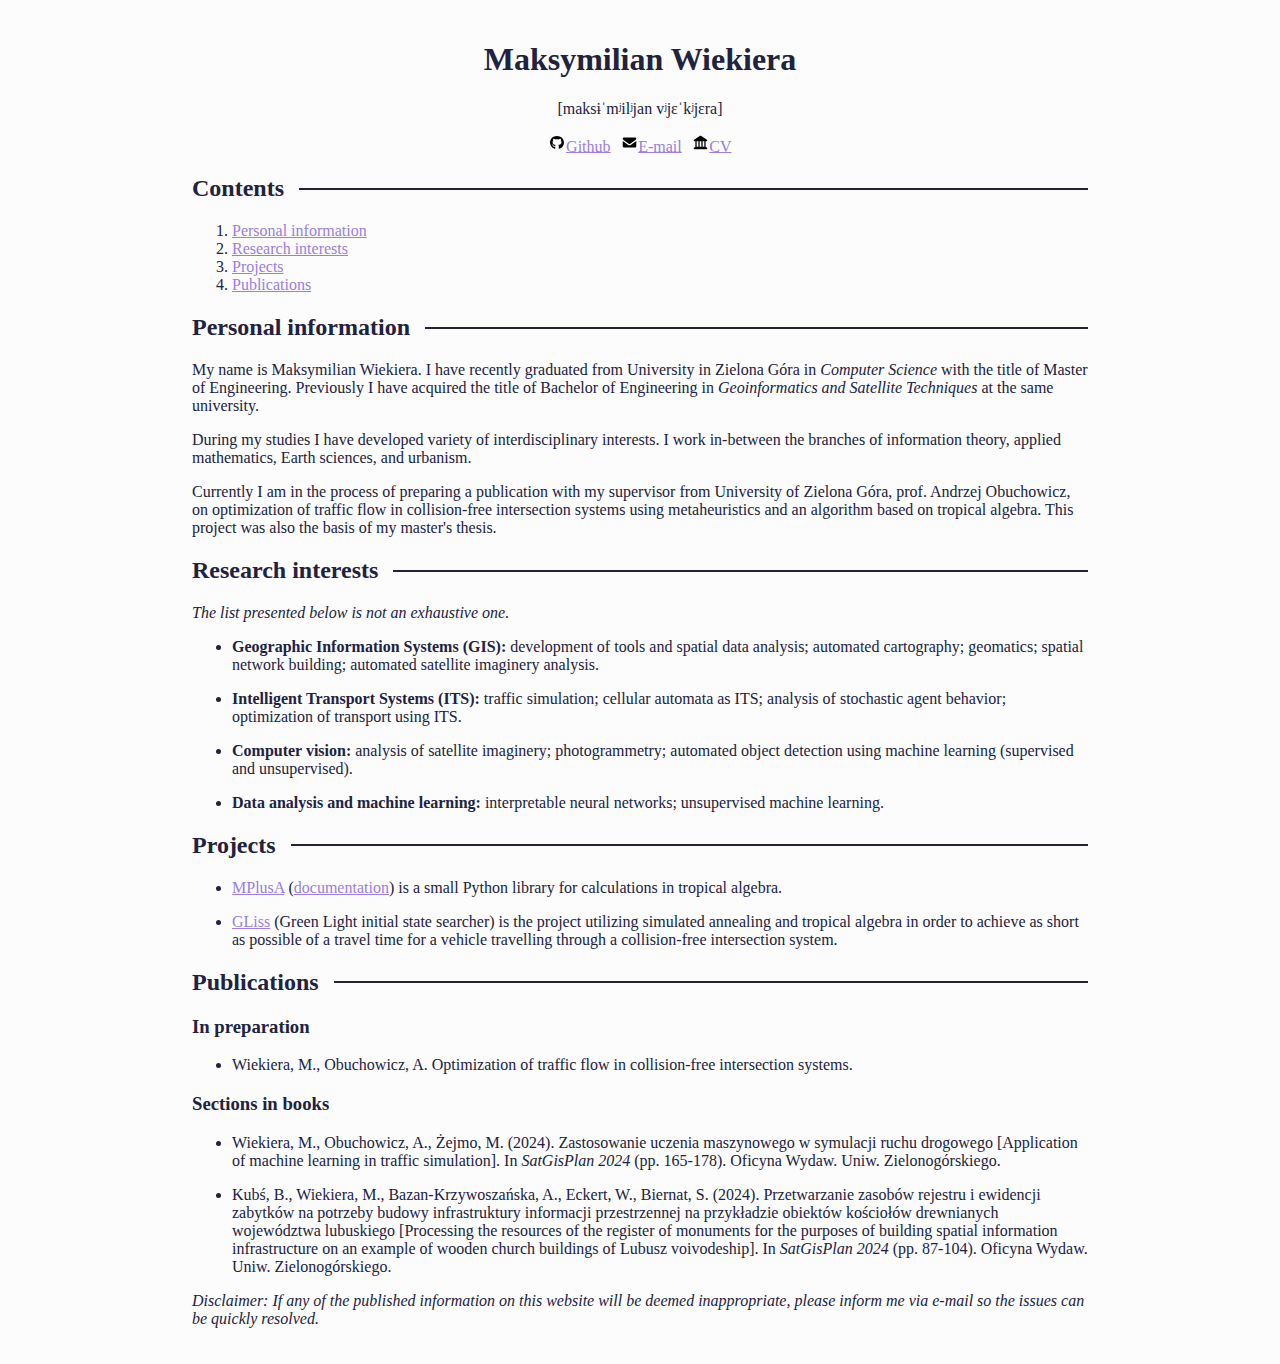
<file: index.html>
<!DOCTYPE html>
<html>
    <head>
        <meta charset="UTF-8">
        <meta name="viewport" content="width=device-width, initial-scale=1.0">
        <title>Maksymilian Wiekiera's website</title>
        <link rel="stylesheet" href="static/base.css"/>
    </head>
    <body>
        <main>
            <header>
                <section><h1>Maksymilian Wiekiera</h1></section>
                <section><p>[maksɨˈmʲilʲjan vʲjɛˈkʲjɛra]</p></section>
                <section>
                    <a href="https://github.com/Hadelekw">
                        <img class="icon" src="static/icons/github.svg"/>Github
                    </a>
                    <a href="mailto:maksymilian3563@gmail.com">
                        <img class="icon" src="static/icons/envelope.svg"/>E-mail
                    </a>
                    <a href="static/cv.pdf">
                        <img class="icon" src="static/icons/university.svg"/>CV
                    </a>
                </section>
            </header>
            <article id="contents">
                <h2>Contents</h2>
                <ol>
                    <li><a href="#personal-information">Personal information</a></li>
                    <li><a href="#research-interests">Research interests</a></li>
                    <li><a href="#projects">Projects</a></li>
                    <li><a href="#publications">Publications</a></li>
                </ol>
            </article>
            <article id="personal-information">
                <h2>Personal information</h2>
                <p>
                    My name is Maksymilian Wiekiera. I have recently graduated from University in Zielona Góra
                    in <i>Computer Science</i> with the title of Master of Engineering. Previously I have acquired
                   the title of Bachelor of Engineering in <i>Geoinformatics and Satellite Techniques</i> at the
                   same university.
                </p>
                <p>
                    During my studies I have developed variety of interdisciplinary interests. I work in-between
                    the branches of information theory, applied mathematics, Earth sciences, and urbanism.
                </p>
                <p>
                    Currently I am in the process of preparing a publication with my supervisor from University
                    of Zielona Góra, prof. Andrzej Obuchowicz, on optimization of traffic flow in collision-free
                    intersection systems using metaheuristics and an algorithm based on tropical algebra. This
                    project was also the basis of my master's thesis.
                </p>
            </article>
            <article id="research-interests">
                <h2>Research interests</h2>
                <i>The list presented below is not an exhaustive one.</i>
                <ul>
                    <li>
                        <p>
                            <b>Geographic Information Systems (GIS):</b> development of tools and spatial data analysis;
                            automated cartography; geomatics; spatial network building; automated satellite imaginery analysis.
                        </p>
                    </li>
                    <li>
                        <p>
                            <b>Intelligent Transport Systems (ITS):</b> traffic simulation; cellular automata as ITS;
                            analysis of stochastic agent behavior; optimization of transport using ITS.
                        </p>
                    </li>
                    <li>
                        <p>
                            <b>Computer vision:</b> analysis of satellite imaginery; photogrammetry; automated object
                            detection using machine learning (supervised and unsupervised).
                        </p>
                    </li>
                    <li>
                        <p>
                            <b>Data analysis and machine learning:</b> interpretable neural networks; unsupervised
                            machine learning.
                        </p>
                    </li>
                </ul>
            </article>
            <article id="projects">
                <h2>Projects</h2>
                <ul>
                    <li>
                        <p>
                            <a href="https://github.com/Hadelekw/mplusa">MPlusA</a> (<a href="mplusa-docs.html">documentation</a>) is a small
                            Python library for calculations in tropical algebra.
                        </p>
                    </li>
                    <li>
                        <p>
                            <a href="https://github.com/Hadelekw/GLiss">GLiss</a> (Green Light initial state
                            searcher) is the project utilizing simulated annealing and tropical algebra in
                            order to achieve as short as possible of a travel time for a vehicle travelling
                            through a collision-free intersection system.
                        </p>
                    </li>
                </ul>
            </article>
            <article id="publications">
                <h2>Publications</h2>
                <h3>In preparation</h3>
                <ul>
                    <li>
                        <p>
                            Wiekiera, M., Obuchowicz, A. Optimization of traffic flow in collision-free intersection
                            systems.
                        </p>
                    </li>
                </ul>
                <h3>Sections in books</h3>
                <ul>
                    <li>
                        <p>
                            Wiekiera, M., Obuchowicz, A., Żejmo, M. (2024). Zastosowanie uczenia maszynowego
                            w symulacji ruchu drogowego [Application of machine learning in traffic simulation]. In
                            <i>SatGisPlan 2024</i> (pp. 165-178). Oficyna Wydaw. Uniw. Zielonogórskiego.
                        </p>
                    </li>
                    <li>
                        <p>
                            Kubś, B., Wiekiera, M., Bazan-Krzywoszańska, A., Eckert, W., Biernat, S. (2024).
                            Przetwarzanie zasobów rejestru i ewidencji zabytków na potrzeby budowy infrastruktury
                            informacji przestrzennej na przykładzie obiektów kościołów drewnianych województwa lubuskiego
                            [Processing the resources of the register of monuments for the purposes of building spatial
                            information infrastructure on an example of wooden church buildings of Lubusz voivodeship].
                            In <i>SatGisPlan 2024</i> (pp. 87-104). Oficyna Wydaw. Uniw. Zielonogórskiego.
                        </p>
                    </li>
                </ul>
            </article>
            <footer>
                <p>
                    <i>
                        Disclaimer: If any of the published information on this website will be deemed inappropriate, please
                        inform me via e-mail so the issues can be quickly resolved.
                    </i>
                </p>
            </footer>
        </main>
    </body>
</html>
</file>
<file: static/base.css>
:root {
    --primary: #212240;
    --secondary: #9b7ede;
    --background: #fcfcfc;
}

body {
    font-family: "IBM Plex Serif", "Liberation Serif", Serif;
    color: var(--primary);
    background-color: var(--background);
    margin: 0px;
}

a {
    color: var(--secondary);
}

a:hover {
    color: var(--primary);
}

img.icon {
    height: 1.1rem;
}

main {
    max-width: 896px;
    margin: auto;
    padding: 20px;
}

article {
    h2 {
        display: flex;
        align-items: center;
        gap: 15px;
        width: 100%;
    }
    h2::after {
        flex-grow: 1;
        background-color: var(--primary);
        height: 2px;
        content: "";
    }
}

header {
    display: flex;
    flex-wrap: wrap;
    justify-content: center;
    section {
        display: flex;
        justify-content: center;
        gap: 10px;
        width: 100%;
    }
    p {
        margin-top: 0px;
    }
}

div.code {
    font-family: monospace;
    background-color: #efefef;
    margin: 10px;
}

div.code-header {
    background-color: var(--primary);
    color: var(--background);
    width: auto;
    padding: 5px;
}

div.code-content {
    padding: 0px 10px 5px 10px;
}
</file>
